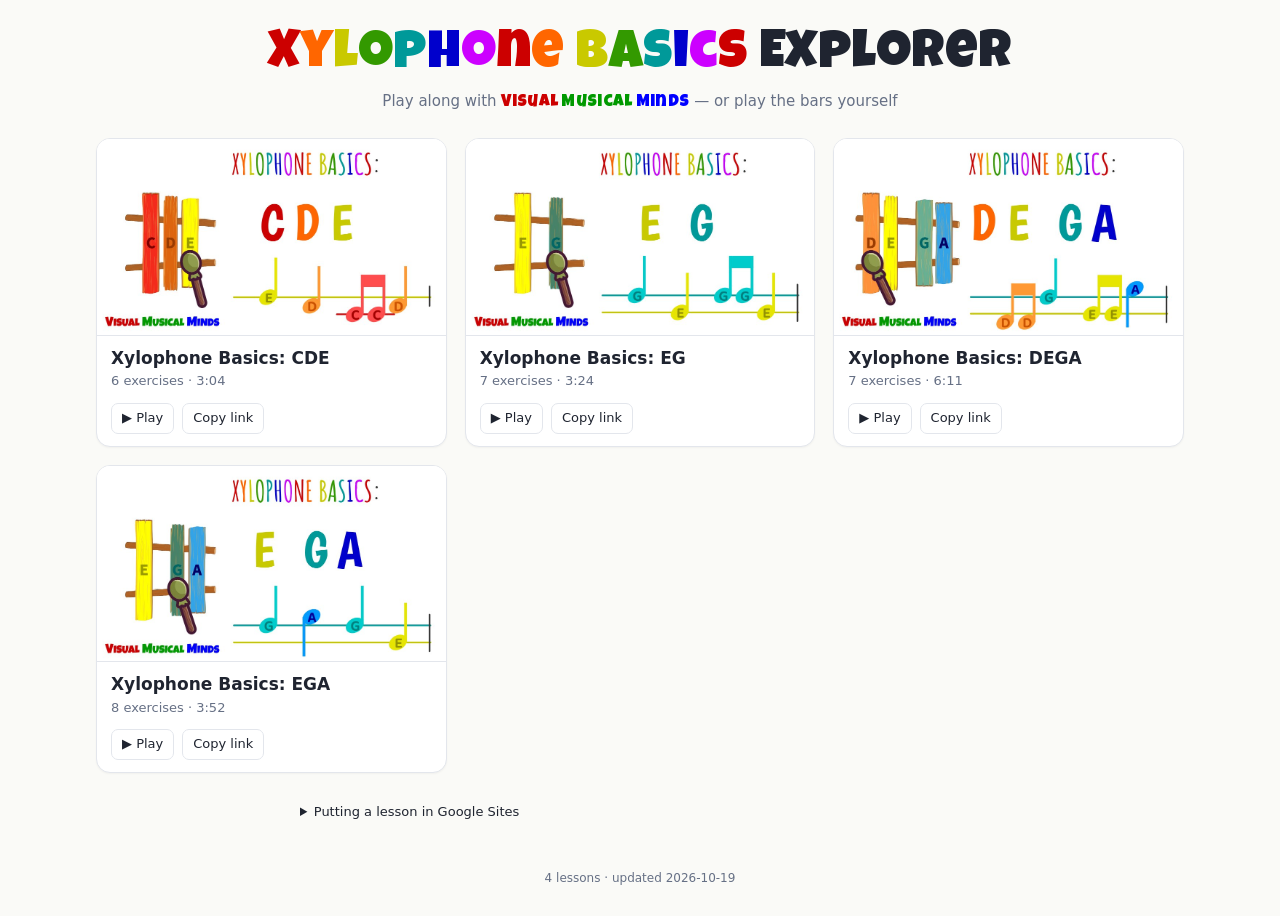
<file: index.html>
<!doctype html>
<html lang="en">
<head>
  <meta charset="utf-8">
  <meta name="viewport" content="width=device-width, initial-scale=1">
  <title>Xylophone Basics Explorer</title>
  <meta name="description" content="Play-along xylophone lessons from Visual Musical Minds — one for each Xylophone Basics video.">
  <link rel="icon" href="app/icon.svg" type="image/svg+xml">
  <link rel="stylesheet" href="app/lib/fonts/fonts.css">
  <style>
    :root { --ink: #1f2430; --soft: #667085; --line: #e3e6ec; --bg: #fafaf7; --accent: #2b6cb0; }
    * { box-sizing: border-box; }
    body { margin: 0; background: var(--bg); color: var(--ink); font: 15px/1.45 system-ui, -apple-system, 'Segoe UI', Roboto, sans-serif; }
    header { padding: 28px 16px 8px; text-align: center; }
    h1 { margin: 0; font: 400 clamp(30px, 6vw, 54px)/1.05 'Luckiest Guy', system-ui, sans-serif; letter-spacing: .5px; }
    h1 .r { color: #CC0000; } h1 .o { color: #FF6600; } h1 .y { color: #C9C900; } h1 .g { color: #339900; }
    h1 .t { color: #009999; } h1 .b { color: #0000CC; } h1 .p { color: #CC00FF; }
    .by { margin: 6px 0 0; color: var(--soft); }
    .by b { font: 400 17px 'Luckiest Guy', system-ui, sans-serif; letter-spacing: .3px; }
    .by .v { color: #CC0000; } .by .m { color: #009900; } .by .n { color: #0000FF; }
    main { max-width: 1120px; margin: 0 auto; padding: 18px 16px 48px; }
    .grid { display: grid; grid-template-columns: repeat(auto-fill, minmax(260px, 1fr)); gap: 18px; }
    .card { background: #fff; border: 1px solid var(--line); border-radius: 14px; overflow: hidden; display: flex; flex-direction: column;
      box-shadow: 0 1px 2px rgba(0, 0, 0, .04); transition: box-shadow .15s, transform .15s; }
    .card:hover { box-shadow: 0 8px 24px rgba(0, 0, 0, .1); transform: translateY(-2px); }
    .card a.open { color: inherit; text-decoration: none; display: block; }
    .cover { aspect-ratio: 16 / 9; background: #fff center / cover no-repeat; border-bottom: 1px solid var(--line); }
    .info { padding: 10px 14px 4px; }
    .info h2 { margin: 0; font-size: 17px; }
    .info p { margin: 2px 0 0; color: var(--soft); font-size: 13px; }
    .tools { display: flex; gap: 8px; padding: 8px 14px 12px; margin-top: auto; }
    .tools button, .tools a { font: inherit; font-size: 13px; padding: 5px 10px; border: 1px solid var(--line); border-radius: 7px; background: #fff;
      color: var(--ink); cursor: pointer; text-decoration: none; }
    .tools button:hover, .tools a:hover { border-color: var(--accent); }
    .empty { text-align: center; color: var(--soft); padding: 40px 0; }
    footer { text-align: center; color: var(--soft); font-size: 12px; padding: 0 16px 28px; }
    .how { max-width: 680px; margin: 30px auto 0; color: var(--soft); font-size: 13px; }
    .how summary { cursor: pointer; color: var(--ink); }
  </style>
</head>
<body>
  <!-- Made by the Xylophone Basics Creation Studio ("Make an app…") — don't edit: it's written again each time. -->
  <header>
    <h1><span class="r">X</span><span class="o">y</span><span class="y">l</span><span class="g">o</span><span class="t">p</span><span class="b">h</span><span class="p">o</span><span class="r">n</span><span class="o">e</span>
      <span class="y">B</span><span class="g">a</span><span class="t">s</span><span class="b">i</span><span class="p">c</span><span class="r">s</span>
      Explorer</h1>
    <p class="by">Play along with <b><span class="v">Visual</span> <span class="m">Musical</span> <span class="n">Minds</span></b> — or play the bars yourself</p>
  </header>
  <main>
    <div class="grid">
      <article class="card">
        <a class="open" href="lessons/cde/"><div class="cover" style="background-image:url('lessons/cde/cover.jpg')"></div>
          <div class="info"><h2>Xylophone Basics: CDE</h2><p>6 exercises · 3:04</p></div></a>
        <div class="tools"><a href="lessons/cde/">▶ Play</a><button type="button" data-copy="lessons/cde/">Copy link</button></div>
      </article>
      <article class="card">
        <a class="open" href="lessons/eg/"><div class="cover" style="background-image:url('lessons/eg/cover.jpg')"></div>
          <div class="info"><h2>Xylophone Basics: EG</h2><p>7 exercises · 3:24</p></div></a>
        <div class="tools"><a href="lessons/eg/">▶ Play</a><button type="button" data-copy="lessons/eg/">Copy link</button></div>
      </article>
      <article class="card">
        <a class="open" href="lessons/dega/"><div class="cover" style="background-image:url('lessons/dega/cover.jpg')"></div>
          <div class="info"><h2>Xylophone Basics: DEGA</h2><p>7 exercises · 6:11</p></div></a>
        <div class="tools"><a href="lessons/dega/">▶ Play</a><button type="button" data-copy="lessons/dega/">Copy link</button></div>
      </article>
      <article class="card">
        <a class="open" href="lessons/ega/"><div class="cover" style="background-image:url('lessons/ega/cover.jpg')"></div>
          <div class="info"><h2>Xylophone Basics: EGA</h2><p>8 exercises · 3:52</p></div></a>
        <div class="tools"><a href="lessons/ega/">▶ Play</a><button type="button" data-copy="lessons/ega/">Copy link</button></div>
      </article>
    </div>
    <details class="how">
      <summary>Putting a lesson in Google Sites</summary>
      <p>Press <b>Copy link</b> on a lesson, then in Google Sites: <b>Insert → Embed → By URL</b>, paste, and make the box wide
        (16:9 fits best). Add <code>?ex=3</code> to the link to open on exercise 3, or <code>?mallet=off</code> to start with the
        student playing.</p>
    </details>
  </main>
  <footer>4 lessons · updated 2026-10-19</footer>
  <script>
    document.querySelectorAll('[data-copy]').forEach(b => b.onclick = async () => {
      const url = new URL(b.dataset.copy, location.href).href;
      try { await navigator.clipboard.writeText(url); b.textContent = 'Copied ✓'; }
      catch (e) { prompt('The lesson’s link:', url); }
      setTimeout(() => { b.textContent = 'Copy link'; }, 2000);
    });
  </script>
</body>
</html>
</file>
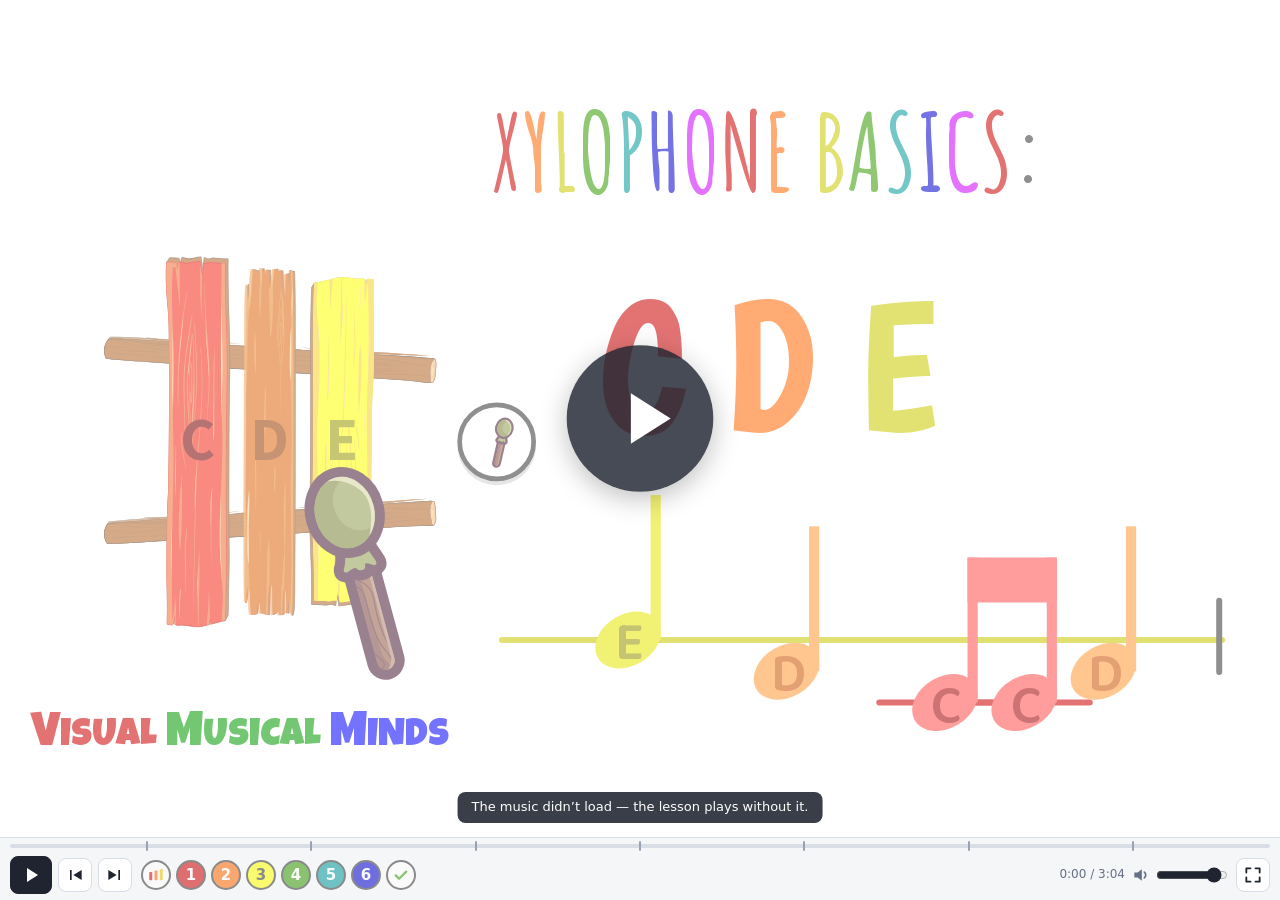
<file: lessons/cde/index.html>
<!doctype html>
<html lang="en">
<head>
  <meta charset="utf-8">
  <meta name="viewport" content="width=device-width, initial-scale=1">
  <title>Xylophone Basics: CDE · Xylophone Basics Explorer</title>
  <meta name="description" content="A play-along xylophone lesson from Visual Musical Minds: play along with the mallet, or play the bars yourself.">
  <meta property="og:title" content="Xylophone Basics: CDE">
  <meta property="og:image" content="cover.jpg">
  <link rel="icon" href="../../app/icon.svg" type="image/svg+xml">
  <link rel="stylesheet" href="../../app/lib/fonts/fonts.css">
  <link rel="stylesheet" href="../../app/player.css">
</head>
<body>
  <!-- Made by the Xylophone Basics Creation Studio ("Make an app…") — don't edit: it's written again each time.
       The lesson is lesson.json beside this page; the player is ../../app/. -->
  <div id="xb" class="xb" data-root="../../app/" data-lesson="./"></div>
  <noscript>This play-along lesson needs JavaScript.</noscript>
  <script src="../../app/core/studio.js?v=59471e761d"></script>
  <script src="../../app/core/music.js?v=59471e761d"></script>
  <script src="../../app/core/project.js?v=59471e761d"></script>
  <script src="../../app/core/show.js?v=59471e761d"></script>
  <script src="../../app/core/sync.js?v=59471e761d"></script>
  <script src="../../app/series/xylophone-basics/series.js?v=59471e761d"></script>
  <script src="../../app/sound.js?v=59471e761d"></script>
  <script src="../../app/player.js?v=59471e761d"></script>
</body>
</html>
</file>
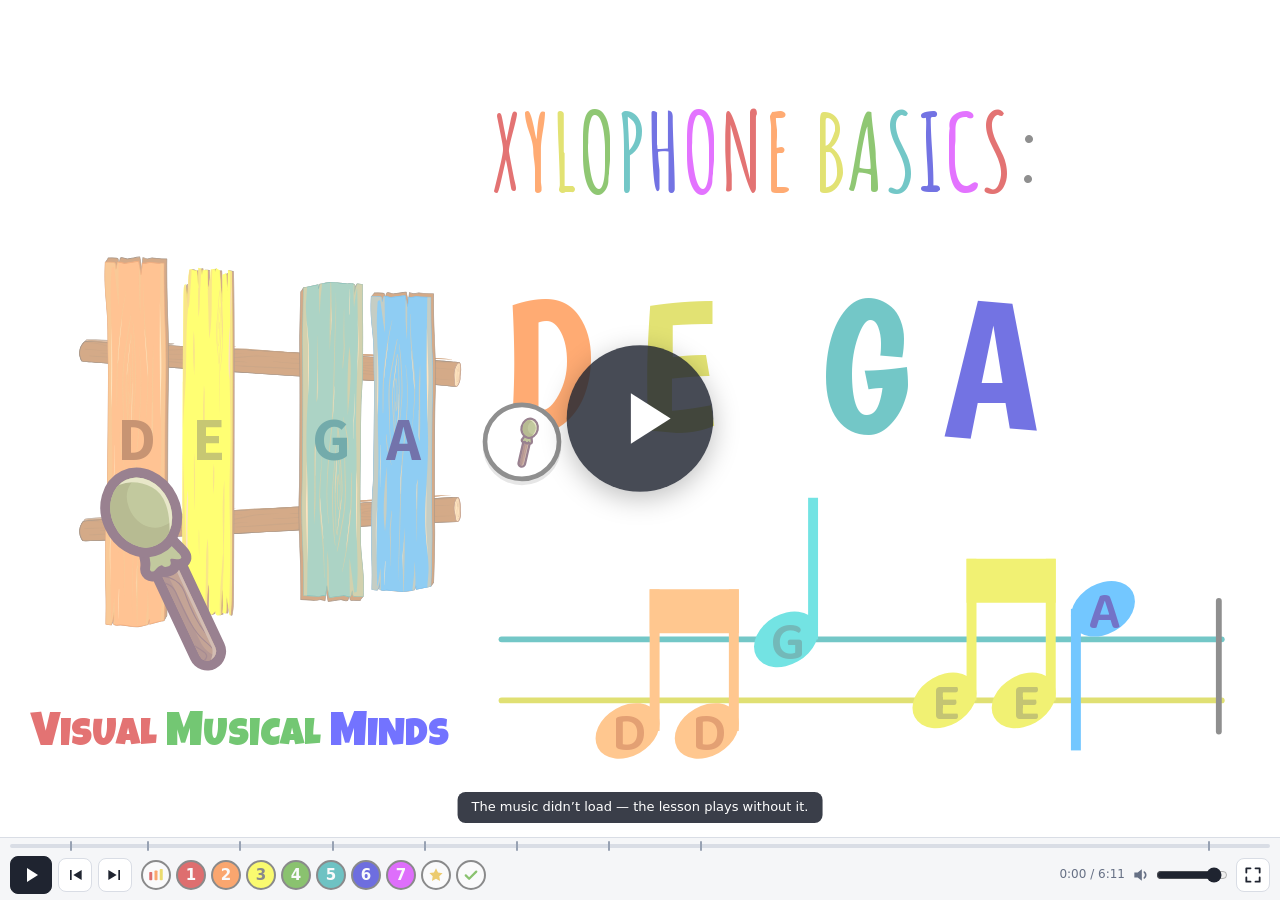
<file: lessons/dega/index.html>
<!doctype html>
<html lang="en">
<head>
  <meta charset="utf-8">
  <meta name="viewport" content="width=device-width, initial-scale=1">
  <title>Xylophone Basics: DEGA · Xylophone Basics Explorer</title>
  <meta name="description" content="A play-along xylophone lesson from Visual Musical Minds: play along with the mallet, or play the bars yourself.">
  <meta property="og:title" content="Xylophone Basics: DEGA">
  <meta property="og:image" content="cover.jpg">
  <link rel="icon" href="../../app/icon.svg" type="image/svg+xml">
  <link rel="stylesheet" href="../../app/lib/fonts/fonts.css">
  <link rel="stylesheet" href="../../app/player.css">
</head>
<body>
  <!-- Made by the Xylophone Basics Creation Studio ("Make an app…") — don't edit: it's written again each time.
       The lesson is lesson.json beside this page; the player is ../../app/. -->
  <div id="xb" class="xb" data-root="../../app/" data-lesson="./"></div>
  <noscript>This play-along lesson needs JavaScript.</noscript>
  <script src="../../app/core/studio.js?v=59471e761d"></script>
  <script src="../../app/core/music.js?v=59471e761d"></script>
  <script src="../../app/core/project.js?v=59471e761d"></script>
  <script src="../../app/core/show.js?v=59471e761d"></script>
  <script src="../../app/core/sync.js?v=59471e761d"></script>
  <script src="../../app/series/xylophone-basics/series.js?v=59471e761d"></script>
  <script src="../../app/sound.js?v=59471e761d"></script>
  <script src="../../app/player.js?v=59471e761d"></script>
</body>
</html>
</file>
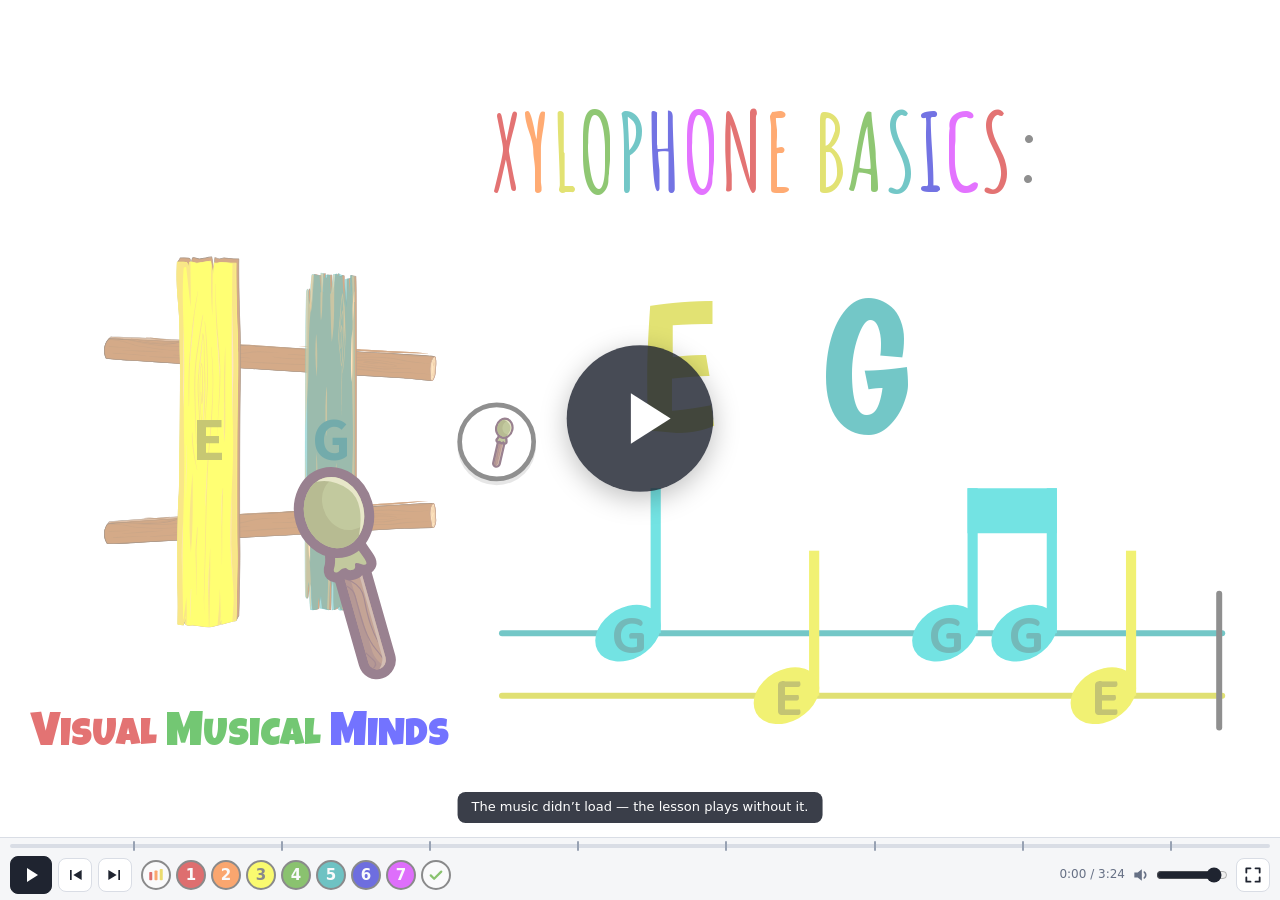
<file: lessons/eg/index.html>
<!doctype html>
<html lang="en">
<head>
  <meta charset="utf-8">
  <meta name="viewport" content="width=device-width, initial-scale=1">
  <title>Xylophone Basics: EG · Xylophone Basics Explorer</title>
  <meta name="description" content="A play-along xylophone lesson from Visual Musical Minds: play along with the mallet, or play the bars yourself.">
  <meta property="og:title" content="Xylophone Basics: EG">
  <meta property="og:image" content="cover.jpg">
  <link rel="icon" href="../../app/icon.svg" type="image/svg+xml">
  <link rel="stylesheet" href="../../app/lib/fonts/fonts.css">
  <link rel="stylesheet" href="../../app/player.css">
</head>
<body>
  <!-- Made by the Xylophone Basics Creation Studio ("Make an app…") — don't edit: it's written again each time.
       The lesson is lesson.json beside this page; the player is ../../app/. -->
  <div id="xb" class="xb" data-root="../../app/" data-lesson="./"></div>
  <noscript>This play-along lesson needs JavaScript.</noscript>
  <script src="../../app/core/studio.js?v=59471e761d"></script>
  <script src="../../app/core/music.js?v=59471e761d"></script>
  <script src="../../app/core/project.js?v=59471e761d"></script>
  <script src="../../app/core/show.js?v=59471e761d"></script>
  <script src="../../app/core/sync.js?v=59471e761d"></script>
  <script src="../../app/series/xylophone-basics/series.js?v=59471e761d"></script>
  <script src="../../app/sound.js?v=59471e761d"></script>
  <script src="../../app/player.js?v=59471e761d"></script>
</body>
</html>
</file>
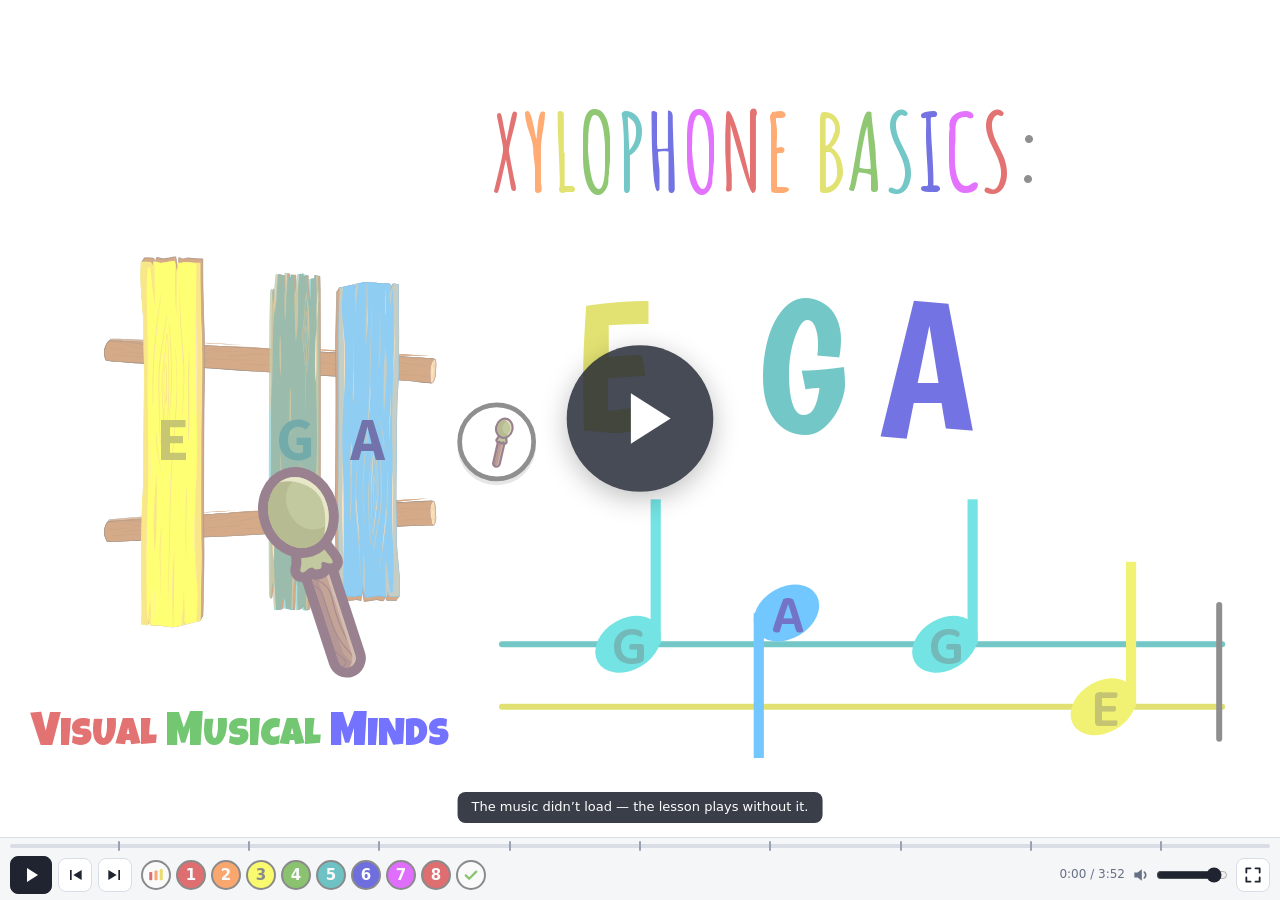
<file: lessons/ega/index.html>
<!doctype html>
<html lang="en">
<head>
  <meta charset="utf-8">
  <meta name="viewport" content="width=device-width, initial-scale=1">
  <title>Xylophone Basics: EGA · Xylophone Basics Explorer</title>
  <meta name="description" content="A play-along xylophone lesson from Visual Musical Minds: play along with the mallet, or play the bars yourself.">
  <meta property="og:title" content="Xylophone Basics: EGA">
  <meta property="og:image" content="cover.jpg">
  <link rel="icon" href="../../app/icon.svg" type="image/svg+xml">
  <link rel="stylesheet" href="../../app/lib/fonts/fonts.css">
  <link rel="stylesheet" href="../../app/player.css">
</head>
<body>
  <!-- Made by the Xylophone Basics Creation Studio ("Make an app…") — don't edit: it's written again each time.
       The lesson is lesson.json beside this page; the player is ../../app/. -->
  <div id="xb" class="xb" data-root="../../app/" data-lesson="./"></div>
  <noscript>This play-along lesson needs JavaScript.</noscript>
  <script src="../../app/core/studio.js?v=59471e761d"></script>
  <script src="../../app/core/music.js?v=59471e761d"></script>
  <script src="../../app/core/project.js?v=59471e761d"></script>
  <script src="../../app/core/show.js?v=59471e761d"></script>
  <script src="../../app/core/sync.js?v=59471e761d"></script>
  <script src="../../app/series/xylophone-basics/series.js?v=59471e761d"></script>
  <script src="../../app/sound.js?v=59471e761d"></script>
  <script src="../../app/player.js?v=59471e761d"></script>
</body>
</html>
</file>
<file: app/lib/fonts/fonts.css>
/* The studio's fonts, from Google Fonts — SIL Open Font License 1.1 (OFL-*.txt) except Luckiest Guy,
   Apache License 2.0 (LICENSE-LuckiestGuy.txt). Baloo Thambi 2 + Source Sans 3 2026-10-16; the card fonts later that day.
   Baloo Thambi 2 SemiBold: the letters in the noteheads (the font the .fla used).
   Source Sans 3 Bold: the letters on the bars (stand-in for Myriad Pro Bold, D9).
   The card fonts — free look-alikes for the .fla's paid ones (research/fonts/font-options.png):
   Amatic SC Bold for Liebe Doris: the title words and the words cards ("ADVANCED MODE", "NO BREAKS").
   Boogaloo for Catseye Bold: the big letters on the title (D E G A).
   Luckiest Guy for Astounder Squared BB: words over the playing screen, the end, the countdown numbers. */
@font-face { font-family: 'Baloo Thambi 2'; font-style: normal; font-weight: 600; font-display: block;
  src: url(BalooThambi2-SemiBold-latin.woff2) format('woff2');
  unicode-range: U+0000-00FF, U+0131, U+0152-0153, U+02BB-02BC, U+02C6, U+02DA, U+02DC, U+0304, U+0308, U+0329, U+2000-206F, U+20AC, U+2122, U+2191, U+2193, U+2212, U+2215, U+FEFF, U+FFFD; }
@font-face { font-family: 'Baloo Thambi 2'; font-style: normal; font-weight: 600; font-display: block;
  src: url(BalooThambi2-SemiBold-latin-ext.woff2) format('woff2');
  unicode-range: U+0100-02BA, U+02BD-02C5, U+02C7-02CC, U+02CE-02D7, U+02DD-02FF, U+0304, U+0308, U+0329, U+1D00-1DBF, U+1E00-1E9F, U+1EF2-1EFF, U+2020, U+20A0-20AB, U+20AD-20C0, U+2113, U+2C60-2C7F, U+A720-A7FF; }
@font-face { font-family: 'Source Sans 3'; font-style: normal; font-weight: 700; font-display: block;
  src: url(SourceSans3-Bold-latin.woff2) format('woff2');
  unicode-range: U+0000-00FF, U+0131, U+0152-0153, U+02BB-02BC, U+02C6, U+02DA, U+02DC, U+0304, U+0308, U+0329, U+2000-206F, U+20AC, U+2122, U+2191, U+2193, U+2212, U+2215, U+FEFF, U+FFFD; }
@font-face { font-family: 'Source Sans 3'; font-style: normal; font-weight: 700; font-display: block;
  src: url(SourceSans3-Bold-latin-ext.woff2) format('woff2');
  unicode-range: U+0100-02BA, U+02BD-02C5, U+02C7-02CC, U+02CE-02D7, U+02DD-02FF, U+0304, U+0308, U+0329, U+1D00-1DBF, U+1E00-1E9F, U+1EF2-1EFF, U+2020, U+20A0-20AB, U+20AD-20C0, U+2113, U+2C60-2C7F, U+A720-A7FF; }
@font-face { font-family: 'Amatic SC'; font-style: normal; font-weight: 700; font-display: block;
  src: url(AmaticSC-Bold-latin.woff2) format('woff2');
  unicode-range: U+0000-00FF, U+0131, U+0152-0153, U+02BB-02BC, U+02C6, U+02DA, U+02DC, U+0304, U+0308, U+0329, U+2000-206F, U+20AC, U+2122, U+2191, U+2193, U+2212, U+2215, U+FEFF, U+FFFD; }
@font-face { font-family: 'Amatic SC'; font-style: normal; font-weight: 700; font-display: block;
  src: url(AmaticSC-Bold-latin-ext.woff2) format('woff2');
  unicode-range: U+0100-02BA, U+02BD-02C5, U+02C7-02CC, U+02CE-02D7, U+02DD-02FF, U+0304, U+0308, U+0329, U+1D00-1DBF, U+1E00-1E9F, U+1EF2-1EFF, U+2020, U+20A0-20AB, U+20AD-20C4, U+2113, U+2C60-2C7F, U+A720-A7FF; }
@font-face { font-family: 'Boogaloo'; font-style: normal; font-weight: 400; font-display: block;
  src: url(Boogaloo-Regular-latin.woff2) format('woff2');
  unicode-range: U+0000-00FF, U+0131, U+0152-0153, U+02BB-02BC, U+02C6, U+02DA, U+02DC, U+0304, U+0308, U+0329, U+2000-206F, U+20AC, U+2122, U+2191, U+2193, U+2212, U+2215, U+FEFF, U+FFFD; }
@font-face { font-family: 'Luckiest Guy'; font-style: normal; font-weight: 400; font-display: block;
  src: url(LuckiestGuy-Regular-latin.woff2) format('woff2');
  unicode-range: U+0000-00FF, U+0131, U+0152-0153, U+02BB-02BC, U+02C6, U+02DA, U+02DC, U+0304, U+0308, U+0329, U+2000-206F, U+20AC, U+2122, U+2191, U+2193, U+2212, U+2215, U+FEFF, U+FFFD; }
@font-face { font-family: 'Luckiest Guy'; font-style: normal; font-weight: 400; font-display: block;
  src: url(LuckiestGuy-Regular-latin-ext.woff2) format('woff2');
  unicode-range: U+0100-02BA, U+02BD-02C5, U+02C7-02CC, U+02CE-02D7, U+02DD-02FF, U+0304, U+0308, U+0329, U+1D00-1DBF, U+1E00-1E9F, U+1EF2-1EFF, U+2020, U+20A0-20AB, U+20AD-20C4, U+2113, U+2C60-2C7F, U+A720-A7FF; }
</file>
<file: app/player.css>
/* Xylophone Basics Explorer — the play-along app's look (app/player.js).
   The stage is the video's own white 1920×1080 screen, scaled to fit; under it one slim bar.
   It fills whatever box it's given — a Google Sites embed, a tab, full screen. */
:root { --xb-ink: #1f2430; --xb-soft: #667085; --xb-bar: #f5f6f8; --xb-line: #d9dde5; --xb-accent: #2b6cb0; }
* { box-sizing: border-box; }
html, body { margin: 0; height: 100%; background: #fff; }
body { color: var(--xb-ink); font: 14px/1.3 system-ui, -apple-system, 'Segoe UI', Roboto, sans-serif; overflow: hidden; }
.xb { position: fixed; inset: 0; display: flex; flex-direction: column; background: #fff; }
.xb:fullscreen { background: #fff; }

/* ---- the stage ---- */
.xb-frame { position: relative; flex: 1; min-height: 0; overflow: hidden; background: #fff; }
.xb-stage { position: absolute; left: 0; top: 0; width: 1920px; height: 1080px; transform-origin: 0 0; background: #fff;
  touch-action: none; user-select: none; -webkit-user-select: none; -webkit-tap-highlight-color: transparent; }
.xb-layer { position: absolute; inset: 0; width: 100%; height: 100%; display: block; }
.xb-layer > svg { display: block; }
#xb-mid, #xb-above { pointer-events: none; }

/* the mallet button beside the bars: bright = the mallet plays; dim = the player does */
.xb-mallet { position: absolute; padding: 0; border-radius: 50%; border: 7px solid #333; background: #fff; cursor: pointer;
  box-shadow: 0 6px 0 rgba(0, 0, 0, .18); transition: opacity .15s, filter .15s, box-shadow .15s, transform .1s; }
.xb-mallet svg { width: 100%; height: 100%; display: block; pointer-events: none; }
.xb-mallet:hover { box-shadow: 0 6px 0 rgba(0, 0, 0, .18), 0 0 0 10px rgba(43, 108, 176, .18); }
.xb-mallet:active { transform: translateY(4px); box-shadow: 0 2px 0 rgba(0, 0, 0, .18); }
.xb-mallet.off { opacity: .32; filter: grayscale(1); box-shadow: none; }
.xb-mallet:focus-visible { outline: 8px solid var(--xb-accent); outline-offset: 6px; }
.xb-mallet[hidden], .xb-big[hidden] { display: none; }

/* before the first ▶: a light veil over the screen, a big ▶ in the middle (it's also the click browsers want before sound) */
.xb-big { position: absolute; inset: 0; width: 100%; height: 100%; border: 0; padding: 0; cursor: pointer; background: rgba(255, 255, 255, .45);
  display: grid; place-items: center; }
.xb-big span { width: 220px; height: 220px; border-radius: 50%; background: rgba(31, 36, 48, .82); color: #fff; display: grid; place-items: center;
  box-shadow: 0 10px 40px rgba(0, 0, 0, .25); transition: background .15s, transform .15s; }
.xb-big .ic { width: 130px; height: 130px; margin-left: 16px; }
.xb-big:hover span { background: rgba(43, 108, 176, .92); transform: scale(1.04); }

.xb-msg { position: absolute; left: 50%; bottom: 14px; transform: translateX(-50%); max-width: calc(100% - 32px);
  background: rgba(31, 36, 48, .88); color: #fff; padding: 7px 14px; border-radius: 8px; font-size: 13px; }
.xb-msg[hidden] { display: none; }

/* ---- the bar: the seek line along its top, one row of buttons ---- */
.xb-bar { flex: none; background: var(--xb-bar); border-top: 1px solid var(--xb-line); }
.xb-row { display: flex; align-items: center; gap: 6px; padding: 2px 10px 6px; }
.xb-grow { flex: 1; }
.xb-btn { flex: none; width: 34px; height: 34px; display: inline-grid; place-items: center; padding: 0; border: 1px solid var(--xb-line);
  border-radius: 8px; background: #fff; color: var(--xb-ink); cursor: pointer; text-decoration: none; }
.xb-btn:hover { border-color: var(--xb-accent); }
.xb-btn[hidden] { display: none; }
.xb-btn .ic { width: 20px; height: 20px; }
.xb-play { width: 42px; height: 38px; background: var(--xb-ink); border-color: var(--xb-ink); color: #fff; }
.xb-play:hover { background: var(--xb-accent); border-color: var(--xb-accent); }
.xb-play .ic { width: 24px; height: 24px; }
.xb-play .i-pause, .xb-play.on .i-play { display: none; }
.xb-play.on .i-pause { display: block; }
/* a click always lands on the button itself, never on a picture inside it */
.ic { pointer-events: none; }

.xb-chips { flex: 0 1 auto; min-width: 0; display: flex; gap: 5px; overflow-x: auto; padding: 3px; scrollbar-width: none; }
.xb-chips::-webkit-scrollbar { display: none; }
.xb-chip { flex: none; width: 30px; height: 30px; border-radius: 50%; border: 2px solid #333; padding: 0; cursor: pointer;
  display: inline-grid; place-items: center; font: 700 15px/1 system-ui, sans-serif; background: #fff; color: #333; opacity: .55;
  transition: opacity .1s, transform .1s; }
.xb-chip.k-example { background: var(--c); color: #fff; }
.xb-chip.k-example.light { color: #333; }
.xb-chip .ic { width: 18px; height: 18px; }
.xb-chip.k-part .ic { color: #E5A800; }
.xb-chip.k-end .ic { color: #339900; }
.xb-chip:hover { opacity: .85; }
.xb-chip.on { opacity: 1; transform: scale(1.12); box-shadow: 0 0 0 3px rgba(43, 108, 176, .35); }

.xb-seek { position: relative; height: 16px; margin: 0 10px; cursor: pointer; touch-action: none; }
.xb-seek:focus-visible { outline: 2px solid var(--xb-accent); outline-offset: 1px; border-radius: 4px; }
.xb-track { position: absolute; left: 0; right: 0; top: 6px; height: 4px; border-radius: 2px; background: var(--xb-line); overflow: hidden; }
.xb-seek:hover .xb-track { top: 5px; height: 6px; border-radius: 3px; }
.xb-fill { height: 100%; width: 0; background: var(--xb-ink); }
.xb-ticks i { position: absolute; top: 3px; width: 2px; height: 10px; margin-left: -1px; background: #98a2b3; border-radius: 1px; }
.xb-time { flex: none; font-size: 12px; color: var(--xb-soft); font-variant-numeric: tabular-nums; white-space: nowrap; }
.xb-vol { flex: none; display: inline-flex; align-items: center; gap: 3px; color: var(--xb-soft); }
.xb-vol .ic { width: 20px; height: 20px; }
.xb-vol input { width: 72px; accent-color: var(--xb-ink); }

/* a small box (a narrow Google Sites embed, a phone): the loudness is the device's, the chips scroll */
@media (max-width: 620px) {
  .xb-row { gap: 4px; padding: 1px 6px 5px; }
  .xb-vol { display: none; }
  .xb-btn { width: 32px; height: 32px; }
  .xb-play { width: 38px; height: 34px; }
  .xb-chip { width: 28px; height: 28px; font-size: 14px; }
}
@media (max-width: 420px) { .xb-time { display: none; } }

/* ---- taller than wide (a phone, a narrow embed): ▶ ⏮ ⏭ on top, the seek line and the exercise circles at the bottom ---- */
.xb-top { flex: none; display: flex; align-items: center; gap: 6px; padding: 6px 10px; background: var(--xb-bar); border-bottom: 1px solid var(--xb-line); }
.xb-top[hidden] { display: none; }
.xb.tall .xb-row { padding: 4px 8px 8px; }
.xb.tall .xb-chips { margin: 0 auto; gap: 7px; }
.xb.tall .xb-chip { width: 36px; height: 36px; font-size: 16px; }
.xb.tall .xb-chip .ic { width: 20px; height: 20px; }
.xb.tall .xb-seek { height: 22px; margin: 4px 12px 0; }
.xb.tall .xb-track { top: 8px; height: 6px; border-radius: 3px; }
.xb.tall .xb-ticks i { top: 5px; height: 12px; }
.xb.tall .xb-time { display: inline; }
</file>
